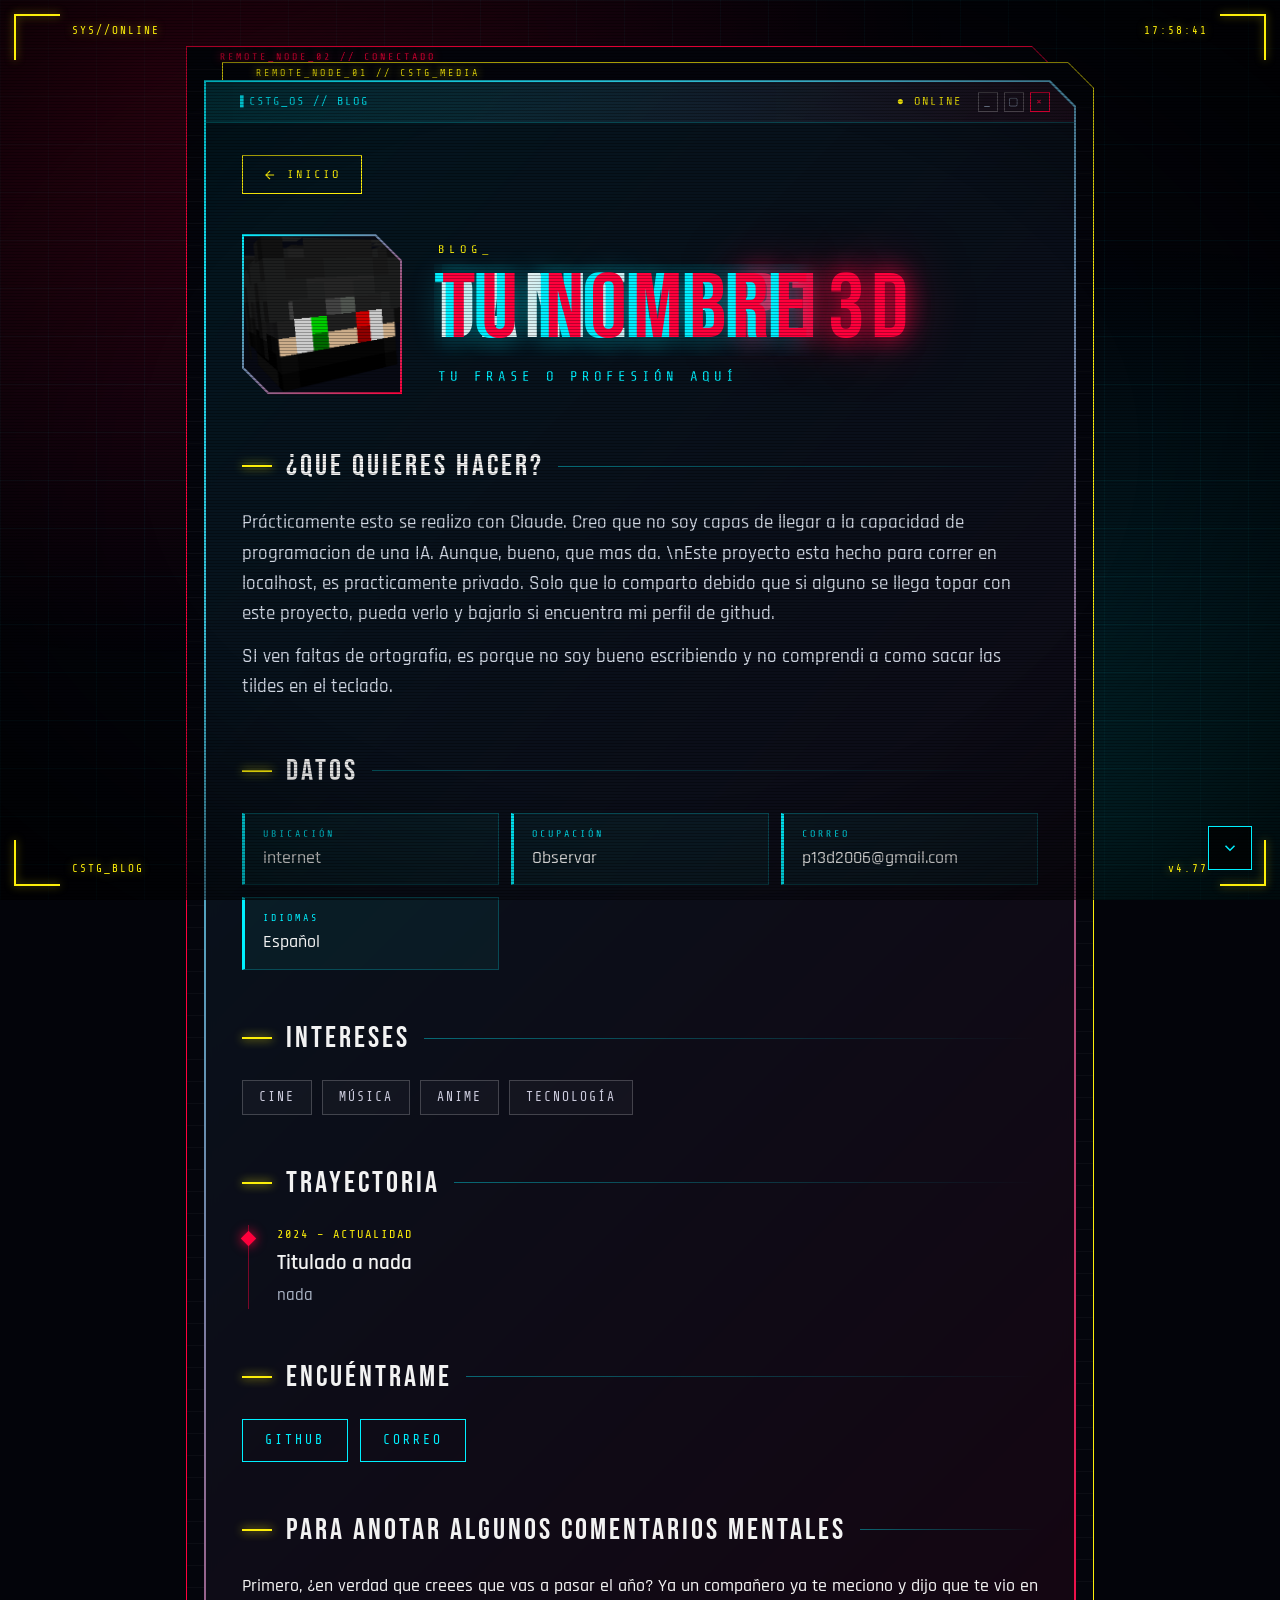
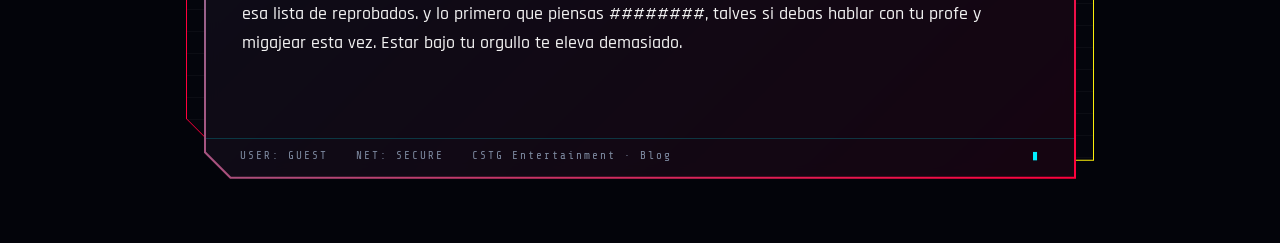
<file: Rutas/Blog/blog.html>
<!DOCTYPE html>
<html lang="es">
<head>
<meta charset="UTF-8">
<meta name="viewport" content="width=device-width, initial-scale=1.0">
<meta name="description" content="Blog · CSTG Entertainment">
<meta name="theme-color" content="#03040a">
<title>Blog de p13d</title>
<link rel="icon" type="image/png" href="../../icono.png">
<link rel="preconnect" href="https://fonts.googleapis.com">
<link rel="preconnect" href="https://fonts.gstatic.com" crossorigin>
<link href="https://fonts.googleapis.com/css2?family=Bebas+Neue&family=Rajdhani:wght@500;600;700&family=Share+Tech+Mono&display=swap" rel="stylesheet">
<style>
/* ═══════════════ CSTG · Blog · Estilo Cyberpunk ═══════════════ */
:root {
  --red: #ff003c;
  --cyan: #00f0ff;
  --yellow: #fcee0a;
  --bg: #03040a;
  --text: #f2f2f2;
  --muted: #7d8aa0;
  --font-display: 'Bebas Neue', sans-serif;
  --font-mono: 'Share Tech Mono', monospace;
  --font-body: 'Rajdhani', sans-serif;
  --g1x: 18px; --g1y: -18px;
  --g2x: -18px; --g2y: -34px;
}
*, *::before, *::after { box-sizing: border-box; margin: 0; padding: 0; }
html { scroll-behavior: smooth; }

body {
  font-family: var(--font-body);
  font-size: 18px; font-weight: 500; line-height: 1.6;
  background: var(--bg); color: var(--text);
  min-height: 100vh;
  overflow-x: hidden;
  position: relative;
  -webkit-font-smoothing: antialiased;
}
body::before {
  content: ''; position: fixed; inset: 0; z-index: 0; pointer-events: none;
  background:
    radial-gradient(ellipse at 12% 8%, rgba(255,0,60,.20), transparent 50%),
    radial-gradient(ellipse at 88% 92%, rgba(0,240,255,.15), transparent 50%),
    linear-gradient(rgba(0,240,255,.045) 1px, transparent 1px) 0 0 / 48px 48px,
    linear-gradient(90deg, rgba(0,240,255,.045) 1px, transparent 1px) 0 0 / 48px 48px;
}

/* Esquinas cortadas */
.terminal, .terminal-inner, .ghost, .ghost::after, .avatar, .avatar-inner {
  clip-path: polygon(0 0, calc(100% - var(--cut)) 0, 100% var(--cut), 100% 100%, var(--cut) 100%, 0 calc(100% - var(--cut)));
}

/* Capas de fondo */
#rain { position: fixed; inset: 0; z-index: 0; width: 100%; height: 100%; opacity: .45; pointer-events: none; }
.scanlines {
  position: fixed; inset: 0; z-index: 5; pointer-events: none; overflow: hidden;
  background: repeating-linear-gradient(0deg, rgba(0,0,0,.28) 0 1px, transparent 1px 3px);
}
.scanlines::after {
  content: ''; position: absolute; left: 0; right: 0; top: -140px; height: 140px;
  background: linear-gradient(transparent, rgba(0,240,255,.07), transparent);
  animation: roll 7s linear infinite;
}
@keyframes roll { to { transform: translateY(calc(100vh + 280px)); } }
.vignette {
  position: fixed; inset: 0; z-index: 4; pointer-events: none;
  background: radial-gradient(ellipse at center, transparent 55%, rgba(0,0,0,.65) 100%);
}

/* Marco HUD */
.hud-frame {
  position: fixed; inset: 14px; z-index: 6; pointer-events: none;
  background:
    linear-gradient(var(--yellow), var(--yellow)) top left / 46px 2px no-repeat,
    linear-gradient(var(--yellow), var(--yellow)) top left / 2px 46px no-repeat,
    linear-gradient(var(--yellow), var(--yellow)) top right / 46px 2px no-repeat,
    linear-gradient(var(--yellow), var(--yellow)) top right / 2px 46px no-repeat,
    linear-gradient(var(--yellow), var(--yellow)) bottom left / 46px 2px no-repeat,
    linear-gradient(var(--yellow), var(--yellow)) bottom left / 2px 46px no-repeat,
    linear-gradient(var(--yellow), var(--yellow)) bottom right / 46px 2px no-repeat,
    linear-gradient(var(--yellow), var(--yellow)) bottom right / 2px 46px no-repeat;
  filter: drop-shadow(0 0 4px rgba(252,238,10,.5));
}
.hud-label { position: absolute; font-family: var(--font-mono); font-size: 11px; letter-spacing: 2px; color: var(--yellow); }
.hud-tl { top: 8px; left: 58px; } .hud-tr { top: 8px; right: 58px; }
.hud-bl { bottom: 8px; left: 58px; } .hud-br { bottom: 8px; right: 58px; }

/* Contenedor y ventanas apiladas */
.wrapper { position: relative; z-index: 2; max-width: 920px; margin: 0 auto; padding: 36px 24px 64px; }
.stack { position: relative; margin-top: 44px; }

.ghost {
  --cut: 26px;
  position: absolute; inset: 0; padding: 1px;
  background: var(--g); pointer-events: none;
  transition: transform .25s ease-out;
}
.ghost::after {
  --cut: 25px; content: ''; position: absolute; inset: 1px;
  background: linear-gradient(rgba(255,255,255,.03) 1px, transparent 1px) 0 0 / 22px 22px, #04050c;
}
.ghost span {
  position: absolute; top: 3px; left: 34px; z-index: 1;
  font-family: var(--font-mono); font-size: 10px; letter-spacing: 3px;
  color: var(--g); text-shadow: 0 0 8px var(--g);
}
.ghost-1 { --g: var(--yellow); filter: drop-shadow(0 0 10px rgba(252,238,10,.35));
  transform: translate(calc(var(--g1x) + var(--mx, 0) * 10px), calc(var(--g1y) + var(--my, 0) * 6px)); }
.ghost-2 { --g: var(--red); filter: drop-shadow(0 0 10px rgba(255,0,60,.4));
  transform: translate(calc(var(--g2x) + var(--mx, 0) * 18px), calc(var(--g2y) + var(--my, 0) * 10px)); }

.terminal {
  --cut: 26px;
  position: relative; z-index: 1; padding: 2px;
  background: linear-gradient(135deg, var(--cyan), var(--red));
  filter: drop-shadow(0 0 18px rgba(0,240,255,.25));
  animation: power-on .7s cubic-bezier(.22,1,.36,1) backwards;
}
@keyframes power-on {
  0% { opacity: 0; transform: scaleY(.02) scaleX(.6); }
  35% { opacity: 1; transform: scaleY(.02) scaleX(1); }
  100% { transform: none; }
}
.terminal-inner { --cut: 25px; background: rgba(4,6,14,.93); backdrop-filter: blur(6px); }

.titlebar {
  display: flex; align-items: center; gap: 16px;
  padding: 10px 24px 10px 34px;
  background: linear-gradient(90deg, rgba(0,240,255,.14), rgba(255,0,60,.08));
  border-bottom: 1px solid rgba(0,240,255,.3);
  font-family: var(--font-mono); font-size: 12px; letter-spacing: 2px;
}
.tb-title { color: var(--cyan); flex: 1; }
.tb-status { color: var(--yellow); }
.tb-btns { display: flex; gap: 6px; }
.tb-btns i {
  font-style: normal; width: 20px; height: 20px;
  display: flex; align-items: center; justify-content: center;
  border: 1px solid rgba(255,255,255,.25); color: var(--muted); font-size: 11px;
}
.tb-btns i:last-child { border-color: var(--red); color: var(--red); }

.terminal-body { padding: 32px 36px 36px; }

.statusbar {
  display: flex; gap: 28px; flex-wrap: wrap;
  padding: 8px 34px 12px;
  border-top: 1px solid rgba(0,240,255,.2);
  font-family: var(--font-mono); font-size: 11px; letter-spacing: 2px; color: var(--muted);
}
.statusbar .blink { margin-left: auto; color: var(--cyan); }
.blink { animation: blink 1.1s steps(1) infinite; }
@keyframes blink { 50% { opacity: 0; } }

/* Botón volver */
.back {
  display: inline-flex; align-items: center; gap: 10px;
  font-family: var(--font-mono); font-size: 12px; letter-spacing: 3px; text-transform: uppercase;
  color: var(--yellow); text-decoration: none;
  border: 1px solid var(--yellow); padding: 9px 20px;
  transition: color .25s, background .25s, box-shadow .25s;
}
.back:hover, .back:focus-visible { color: #000; background: var(--yellow); box-shadow: 0 0 22px rgba(252,238,10,.55); outline: none; }
.back svg { width: 14px; height: 14px; transition: transform .3s; }
.back:hover svg { transform: translateX(-3px); }

/* Perfil */
.profile { display: flex; align-items: center; gap: 36px; flex-wrap: wrap; margin: 40px 0 48px; }
.avatar {
  --cut: 26px;
  width: 160px; height: 160px; flex-shrink: 0; padding: 2px;
  background: linear-gradient(135deg, var(--cyan), var(--red));
  filter: drop-shadow(0 0 14px rgba(255,0,60,.5));
}
.avatar-inner {
  --cut: 25px; width: 100%; height: 100%; background: #080a14;
  display: flex; align-items: center; justify-content: center;
  font-family: var(--font-display); font-size: 64px; letter-spacing: 4px; color: var(--cyan);
  text-shadow: 0 0 20px var(--cyan);
}
.avatar-inner img { width: 100%; height: 100%; object-fit: cover; display: block; }

.eyebrow { font-family: var(--font-mono); font-size: 12px; letter-spacing: 5px; text-transform: uppercase; color: var(--yellow); margin-bottom: 4px; }
.name {
  font-family: var(--font-display); font-weight: 400;
  font-size: clamp(48px, 9vw, 92px); letter-spacing: 6px; line-height: 1;
  text-shadow: 0 0 30px rgba(0,240,255,.3);
}
.name em { font-style: normal; color: var(--red); text-shadow: 0 0 24px var(--red), 0 0 60px rgba(255,0,60,.6); }
.tagline { font-family: var(--font-mono); font-size: clamp(11px, 1.5vw, 14px); letter-spacing: 4px; text-transform: uppercase; color: var(--cyan); margin-top: 10px; }

/* Glitch */
.glitch { position: relative; display: inline-block; }
.glitch::before, .glitch::after { content: attr(data-text); position: absolute; inset: 0; overflow: hidden; pointer-events: none; }
.glitch::before { color: var(--cyan); transform: translateX(-4px); animation: glitch-a 3.4s infinite steps(1); }
.glitch::after  { color: var(--red);  transform: translateX(4px);  animation: glitch-b 2.8s infinite steps(1); }
@keyframes glitch-a { 0%, 86%, 100% { clip-path: inset(0 0 100% 0); } 88% { clip-path: inset(8% 0 62% 0); } 91% { clip-path: inset(56% 0 18% 0); } 95% { clip-path: inset(30% 0 44% 0); } }
@keyframes glitch-b { 0%, 82%, 100% { clip-path: inset(0 0 100% 0); } 84% { clip-path: inset(62% 0 10% 0); } 89% { clip-path: inset(12% 0 70% 0); } 93% { clip-path: inset(40% 0 38% 0); } }

/* Secciones */
section { margin-bottom: 44px; }
h2 {
  font-family: var(--font-display); font-weight: 400;
  font-size: 30px; letter-spacing: 3px;
  display: flex; align-items: center; gap: 14px; margin-bottom: 18px;
}
h2::before { content: ''; width: 30px; height: 2px; background: var(--yellow); box-shadow: 0 0 10px var(--yellow); }
h2::after { content: ''; flex: 1; height: 1px; background: linear-gradient(90deg, rgba(0,240,255,.4), transparent); }

.about p { color: #cfd6e2; font-size: 19px; margin-bottom: 12px; }

/* Datos */
.facts { display: grid; grid-template-columns: repeat(auto-fit, minmax(200px, 1fr)); gap: 12px; }
.fact {
  background: rgba(0,240,255,.05);
  border: 1px solid rgba(0,240,255,.22); border-left: 3px solid var(--cyan);
  padding: 12px 18px;
}
.fact-label { font-family: var(--font-mono); font-size: 10px; letter-spacing: 3px; text-transform: uppercase; color: var(--cyan); }
.fact-value { font-size: 18px; margin-top: 2px; word-break: break-word; }

/* Chips */
.chips { display: flex; flex-wrap: wrap; gap: 10px; }
.chip {
  font-family: var(--font-mono); font-size: 13px; letter-spacing: 2px; text-transform: uppercase;
  padding: 6px 16px; color: #ccd; border: 1px solid rgba(255,255,255,.2); background: rgba(255,255,255,.03);
  transition: color .25s, border-color .25s, box-shadow .25s, background .25s;
}
.chip:hover { color: #fff; border-color: var(--red); background: rgba(255,0,60,.12); box-shadow: 0 0 16px rgba(255,0,60,.5); }

/* Línea de tiempo */
.timeline { border-left: 1px solid rgba(255,0,60,.45); margin-left: 6px; }
.t-item { position: relative; padding: 0 0 24px 28px; }
.t-item:last-child { padding-bottom: 0; }
.t-item::before {
  content: ''; position: absolute; left: -6px; top: 8px; width: 11px; height: 11px;
  background: var(--red); transform: rotate(45deg); box-shadow: 0 0 12px var(--red);
}
.t-date { font-family: var(--font-mono); font-size: 12px; letter-spacing: 2px; text-transform: uppercase; color: var(--yellow); }
.t-title { font-size: 21px; font-weight: 600; margin-top: 2px; }
.t-desc { font-size: 17px; color: #a9b3c4; margin-top: 2px; }

/* Enlaces */
.links { display: flex; flex-wrap: wrap; gap: 12px; }
.link {
  font-family: var(--font-mono); font-size: 13px; letter-spacing: 3px; text-transform: uppercase;
  color: var(--cyan); text-decoration: none;
  border: 1px solid var(--cyan); padding: 10px 22px;
  transition: color .25s, background .25s, box-shadow .25s;
}
.link:hover, .link:focus-visible { color: #000; background: var(--cyan); box-shadow: 0 0 22px rgba(0,240,255,.6); outline: none; }

/* Botones subir / bajar */
.scroll-nav { position: fixed; right: 28px; bottom: 30px; z-index: 20; display: flex; flex-direction: column; gap: 10px; }
.scroll-btn {
  width: 44px; height: 44px; display: flex; align-items: center; justify-content: center;
  color: var(--cyan); background: rgba(0,0,0,.7); border: 1px solid var(--cyan); cursor: pointer;
  transition: opacity .3s, transform .3s, background .25s, color .25s, box-shadow .25s;
}
.scroll-btn:hover, .scroll-btn:focus-visible { background: var(--cyan); color: #000; box-shadow: 0 0 22px rgba(0,240,255,.6); outline: none; }
.scroll-btn svg { width: 18px; height: 18px; }
.scroll-btn.hidden { opacity: 0; pointer-events: none; transform: scale(.8); }

/* Responsive */
@media (max-width: 680px) {
  :root { --g1x: 8px; --g1y: -10px; --g2x: -8px; --g2y: -20px; }
  .wrapper { padding: 28px 14px 48px; }
  .stack { margin-top: 28px; }
  .terminal-body { padding: 24px 16px 26px; }
  .titlebar { padding: 8px 14px 8px 22px; gap: 10px; font-size: 10px; }
  .tb-btns { display: none; }
  .statusbar { padding: 8px 22px 12px; gap: 14px; font-size: 10px; }
  .profile { gap: 22px; margin: 32px 0 36px; }
  .avatar { width: 120px; height: 120px; }
  .avatar-inner { font-size: 48px; }
  .hud-frame { inset: 8px; }
  .hud-label { display: none; }
  .ghost span { font-size: 8px; left: 22px; }
  .scroll-nav { right: 16px; bottom: 18px; }
}
@media (prefers-reduced-motion: reduce) {
  *, *::before, *::after { animation: none !important; transition-duration: .01s !important; }
}
</style>
</head>
<body>

<!-- Capas de fondo -->
<canvas id="rain" aria-hidden="true"></canvas>
<div class="scanlines" aria-hidden="true"></div>
<div class="vignette" aria-hidden="true"></div>
<div class="hud-frame" aria-hidden="true">
  <span class="hud-label hud-tl">SYS//ONLINE</span>
  <span class="hud-label hud-tr" id="clock">--:--:--</span>
  <span class="hud-label hud-bl">CSTG_BLOG</span>
  <span class="hud-label hud-br">v4.77</span>
</div>

<div class="wrapper">
  <div class="stack">
    <div class="ghost ghost-2" aria-hidden="true"><span>REMOTE_NODE_02 // CONECTADO</span></div>
    <div class="ghost ghost-1" aria-hidden="true"><span>REMOTE_NODE_01 // CSTG_MEDIA</span></div>

    <main class="terminal">
      <div class="terminal-inner">

        <div class="titlebar">
          <span class="tb-title">▌CSTG_OS // BLOG</span>
          <span class="tb-status"><span class="blink">●</span> ONLINE</span>
          <span class="tb-btns" aria-hidden="true"><i>_</i><i>▢</i><i>×</i></span>
        </div>

        <div class="terminal-body">

          <a href="../../index.html" class="back">
            <svg viewBox="0 0 24 24" fill="none" stroke="currentColor" stroke-width="2"><path d="M19 12H5M12 5l-7 7 7 7"/></svg>
            Inicio
          </a>

          <!-- ═════════ PERFIL ═════════ -->
          <header class="profile">
            <!-- Para usar foto: <div class="avatar"><div class="avatar-inner"><img src="portadas/yo.jpg" alt="Mi foto"></div></div> , anterior: <div class="avatar"><div class="avatar-inner">TU</div></div> -->
            <div class="avatar"><div class="avatar-inner"><img src="../../icono.png" alt="Mi foto"></div></div>
            <div>
              <div class="eyebrow">Blog_</div>
              <h1 class="name glitch" data-text="TU NOMBRE">Daniel - <em>P13D</em></h1>
              <p class="tagline">Tu frase o profesión aquí</p>
            </div>
          </header>

          <!-- ═════════ HISTORIA ═════════ -->
          <section class="about">
            <h2>¿Que quieres hacer?</h2>
            <p>Prácticamente esto se realizo con Claude. Creo que no soy capas de llegar a la capacidad de programacion de una IA. Aunque, bueno, que mas da. \nEste proyecto esta hecho para correr en localhost, es practicamente privado. Solo que lo comparto debido que si alguno se llega topar con este proyecto, pueda verlo y bajarlo si encuentra mi perfil de githud.</p>
            <p>SI ven faltas de ortografia, es porque no soy bueno escribiendo y no comprendi a como sacar las tildes en el teclado.</p>
          </section>

          <!-- ═════════ DATOS ═════════ -->
          <section>
            <h2>Datos</h2>
            <div class="facts">
              <div class="fact"><div class="fact-label">Ubicación</div><div class="fact-value">internet</div></div>
              <div class="fact"><div class="fact-label">Ocupación</div><div class="fact-value">Observar</div></div>
              <div class="fact"><div class="fact-label">Correo</div><div class="fact-value">p13d2006@gmail.com</div></div>
              <div class="fact"><div class="fact-label">Idiomas</div><div class="fact-value">Español</div></div>
            </div>
          </section>

          <!-- ═════════ INTERESES ═════════ -->
          <section>
            <h2>Intereses</h2>
            <div class="chips">
              <span class="chip">Cine</span>
              <span class="chip">Música</span>
              <span class="chip">Anime</span>
              <span class="chip">Tecnología</span>
            </div>
          </section>

          <!-- ═════════ TRAYECTORIA ═════════ -->
          <section>
            <h2>Trayectoria</h2>
            <div class="timeline">
              <div class="t-item">
                <div class="t-date">2024 – Actualidad</div>
                <div class="t-title">Titulado a nada</div>
                <div class="t-desc">nada</div>
              </div>
            </div>
          </section>

          <!-- ═════════ ENLACES ═════════ -->
          <section>
            <h2>Encuéntrame</h2>
            <div class="links">
              <a class="link" href="https://github.com/p13d-original-yt" target="_blank" rel="noopener">GitHub</a>
              <a class="link" href="mailto:p13d2006@gmail.com">Correo</a>
            </div>
          </section>

          <!-- ═════════ Más adelante: nuevas secciones o entradas ═════════ -->
          <section>
            <H2>Para anotar algunos comentarios mentales</H2>
            <p>Primero, ¿en verdad que creees que vas a pasar el año? Ya un compañero ya te meciono y dijo que te vio en esa lista de reprobados. y lo primero que piensas ########, talves si debas hablar con tu profe y migajear esta vez. Estar bajo tu orgullo te eleva demasiado.</p>
          </section>

        </div>

        <div class="statusbar" aria-hidden="true">
          <span>USER: GUEST</span><span>NET: SECURE</span><span>CSTG Entertainment · Blog</span><span class="blink">▮</span>
        </div>

      </div>
    </main>
  </div>
</div>

<div class="scroll-nav">
  <button class="scroll-btn hidden" id="btn-up" type="button" aria-label="Subir">
    <svg viewBox="0 0 24 24" fill="none" stroke="currentColor" stroke-width="2"><path d="M18 15l-6-6-6 6"/></svg>
  </button>
  <button class="scroll-btn hidden" id="btn-down" type="button" aria-label="Bajar">
    <svg viewBox="0 0 24 24" fill="none" stroke="currentColor" stroke-width="2"><path d="M6 9l6 6 6-6"/></svg>
  </button>
</div>

<script>
const reducir = matchMedia('(prefers-reduced-motion: reduce)').matches;

/* Lluvia digital */
(function () {
  const cv = document.getElementById('rain'), ctx = cv.getContext('2d');
  const chars = '01ABCDEF<>/|#$%&アイウエオカキクケコサシスセソ'.split('');
  const size = 16; let w, h, drops = [], last = 0;
  function resize() {
    w = cv.width = innerWidth; h = cv.height = innerHeight;
    drops = Array.from({ length: Math.ceil(w / size) }, () => Math.floor(Math.random() * -40));
  }
  function draw(t) {
    requestAnimationFrame(draw);
    if (t - last < 45) return; last = t;
    ctx.globalCompositeOperation = 'destination-out';
    ctx.fillStyle = 'rgba(0,0,0,0.12)'; ctx.fillRect(0, 0, w, h);
    ctx.globalCompositeOperation = 'source-over';
    ctx.font = size + 'px "Share Tech Mono", monospace';
    for (let i = 0; i < drops.length; i++) {
      const y = drops[i] * size;
      if (y > 0) {
        const r = Math.random();
        ctx.fillStyle = r < 0.04 ? '#ff003c' : r < 0.07 ? '#fcee0a' : '#00f0ff';
        ctx.fillText(chars[Math.floor(Math.random() * chars.length)], i * size, y);
      }
      if (y > h && Math.random() > 0.975) drops[i] = 0;
      drops[i]++;
    }
  }
  resize(); addEventListener('resize', resize);
  if (!reducir) requestAnimationFrame(draw);
})();

/* Reloj */
(function () {
  const c = document.getElementById('clock');
  const tick = () => { c.textContent = new Date().toLocaleTimeString('es-CO', { hour12: false }); };
  tick(); setInterval(tick, 1000);
})();

/* Paralaje de las ventanas apiladas */
addEventListener('mousemove', (e) => {
  const s = document.documentElement.style;
  s.setProperty('--mx', ((e.clientX / innerWidth) * 2 - 1).toFixed(3));
  s.setProperty('--my', ((e.clientY / innerHeight) * 2 - 1).toFixed(3));
});

/* Botones subir / bajar */
const up = document.getElementById('btn-up'), down = document.getElementById('btn-down');
function botones() {
  const y = scrollY, max = document.documentElement.scrollHeight - innerHeight;
  up.classList.toggle('hidden', y < 80);
  down.classList.toggle('hidden', max <= 80 || y >= max - 80);
}
up.addEventListener('click', () => scrollTo({ top: 0, behavior: 'smooth' }));
down.addEventListener('click', () => scrollTo({ top: document.documentElement.scrollHeight, behavior: 'smooth' }));
addEventListener('scroll', botones, { passive: true });
addEventListener('resize', botones);
addEventListener('load', botones);
</script>
</body>
</html>
</file>
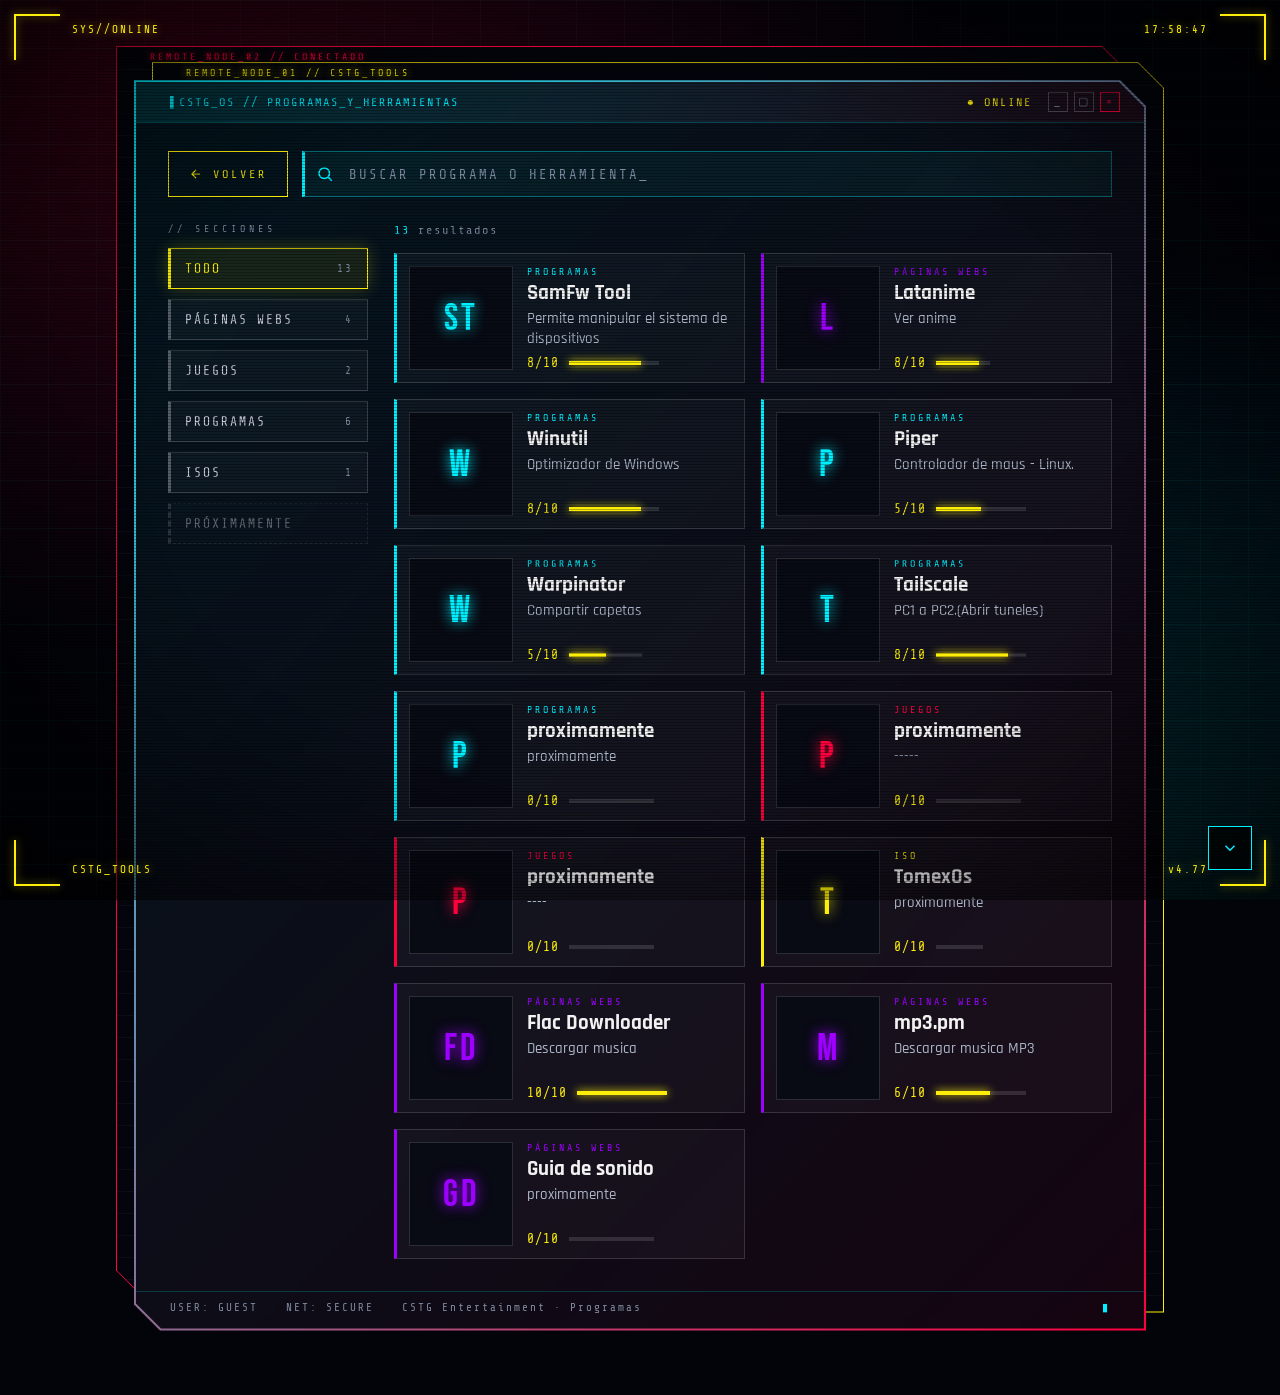
<file: Rutas/Programas/programas.html>
<!DOCTYPE html>
<html lang="es">
<head>
<meta charset="UTF-8">
<meta name="viewport" content="width=device-width, initial-scale=1.0">
<meta name="description" content="Programas y herramientas favoritas · CSTG Entertainment">
<meta name="theme-color" content="#03040a">
<title>Programas · CSTG</title>
<link rel="preconnect" href="https://fonts.googleapis.com">
<link rel="preconnect" href="https://fonts.gstatic.com" crossorigin>
<link href="https://fonts.googleapis.com/css2?family=Bebas+Neue&family=Rajdhani:wght@500;600;700&family=Share+Tech+Mono&display=swap" rel="stylesheet">
<style>
/* ═══════════════ CSTG · Programas · Estilo Cyberpunk ═══════════════ */
:root {
  --red: #ff003c;
  --cyan: #00f0ff;
  --yellow: #fcee0a;
  --bg: #03040a;
  --text: #f2f2f2;
  --muted: #7d8aa0;
  --font-display: 'Bebas Neue', sans-serif;
  --font-mono: 'Share Tech Mono', monospace;
  --font-body: 'Rajdhani', sans-serif;
  --g1x: 18px; --g1y: -18px;
  --g2x: -18px; --g2y: -34px;
}
*, *::before, *::after { box-sizing: border-box; margin: 0; padding: 0; }
html { scroll-behavior: smooth; }

body {
  font-family: var(--font-body);
  font-size: 18px; font-weight: 500; line-height: 1.5;
  background: var(--bg); color: var(--text);
  min-height: 100vh; overflow-x: hidden; position: relative;
  -webkit-font-smoothing: antialiased;
}
body.lock { overflow: hidden; }
body::before {
  content: ''; position: fixed; inset: 0; z-index: 0; pointer-events: none;
  background:
    radial-gradient(ellipse at 12% 8%, rgba(255,0,60,.20), transparent 50%),
    radial-gradient(ellipse at 88% 92%, rgba(0,240,255,.15), transparent 50%),
    linear-gradient(rgba(0,240,255,.045) 1px, transparent 1px) 0 0 / 48px 48px,
    linear-gradient(90deg, rgba(0,240,255,.045) 1px, transparent 1px) 0 0 / 48px 48px;
}
button { font-family: inherit; color: inherit; }
:focus-visible { outline: 2px solid var(--cyan); outline-offset: 2px; }

/* Esquinas cortadas */
.terminal, .terminal-inner, .ghost, .ghost::after, .modal-win, .modal-inner {
  clip-path: polygon(0 0, calc(100% - var(--cut)) 0, 100% var(--cut), 100% 100%, var(--cut) 100%, 0 calc(100% - var(--cut)));
}

/* Capas de fondo */
#rain { position: fixed; inset: 0; z-index: 0; width: 100%; height: 100%; opacity: .4; pointer-events: none; }
.scanlines {
  position: fixed; inset: 0; z-index: 5; pointer-events: none; overflow: hidden;
  background: repeating-linear-gradient(0deg, rgba(0,0,0,.28) 0 1px, transparent 1px 3px);
}
.scanlines::after {
  content: ''; position: absolute; left: 0; right: 0; top: -140px; height: 140px;
  background: linear-gradient(transparent, rgba(0,240,255,.07), transparent);
  animation: roll 7s linear infinite;
}
@keyframes roll { to { transform: translateY(calc(100vh + 280px)); } }
.vignette {
  position: fixed; inset: 0; z-index: 4; pointer-events: none;
  background: radial-gradient(ellipse at center, transparent 55%, rgba(0,0,0,.65) 100%);
}
.hud-frame {
  position: fixed; inset: 14px; z-index: 6; pointer-events: none;
  background:
    linear-gradient(var(--yellow), var(--yellow)) top left / 46px 2px no-repeat,
    linear-gradient(var(--yellow), var(--yellow)) top left / 2px 46px no-repeat,
    linear-gradient(var(--yellow), var(--yellow)) top right / 46px 2px no-repeat,
    linear-gradient(var(--yellow), var(--yellow)) top right / 2px 46px no-repeat,
    linear-gradient(var(--yellow), var(--yellow)) bottom left / 46px 2px no-repeat,
    linear-gradient(var(--yellow), var(--yellow)) bottom left / 2px 46px no-repeat,
    linear-gradient(var(--yellow), var(--yellow)) bottom right / 46px 2px no-repeat,
    linear-gradient(var(--yellow), var(--yellow)) bottom right / 2px 46px no-repeat;
  filter: drop-shadow(0 0 4px rgba(252,238,10,.5));
}
.hud-label { position: absolute; font-family: var(--font-mono); font-size: 11px; letter-spacing: 2px; color: var(--yellow); }
.hud-tl { top: 8px; left: 58px; } .hud-tr { top: 8px; right: 58px; }
.hud-bl { bottom: 8px; left: 58px; } .hud-br { bottom: 8px; right: 58px; }

/* Contenedor y ventanas apiladas */
.wrapper { position: relative; z-index: 2; max-width: 1060px; margin: 0 auto; padding: 36px 24px 64px; }
.stack { position: relative; margin-top: 44px; }

.ghost {
  --cut: 26px; position: absolute; inset: 0; padding: 1px;
  background: var(--g); pointer-events: none; transition: transform .25s ease-out;
}
.ghost::after {
  --cut: 25px; content: ''; position: absolute; inset: 1px;
  background: linear-gradient(rgba(255,255,255,.03) 1px, transparent 1px) 0 0 / 22px 22px, #04050c;
}
.ghost span {
  position: absolute; top: 3px; left: 34px; z-index: 1;
  font-family: var(--font-mono); font-size: 10px; letter-spacing: 3px;
  color: var(--g); text-shadow: 0 0 8px var(--g);
}
.ghost-1 { --g: var(--yellow); filter: drop-shadow(0 0 10px rgba(252,238,10,.35));
  transform: translate(calc(var(--g1x) + var(--mx, 0) * 10px), calc(var(--g1y) + var(--my, 0) * 6px)); }
.ghost-2 { --g: var(--red); filter: drop-shadow(0 0 10px rgba(255,0,60,.4));
  transform: translate(calc(var(--g2x) + var(--mx, 0) * 18px), calc(var(--g2y) + var(--my, 0) * 10px)); }

.terminal {
  --cut: 26px; position: relative; z-index: 1; padding: 2px;
  background: linear-gradient(135deg, var(--cyan), var(--red));
  filter: drop-shadow(0 0 18px rgba(0,240,255,.25));
  animation: power-on .7s cubic-bezier(.22,1,.36,1) backwards;
}
@keyframes power-on {
  0% { opacity: 0; transform: scaleY(.02) scaleX(.6); }
  35% { opacity: 1; transform: scaleY(.02) scaleX(1); }
  100% { transform: none; }
}
.terminal-inner { --cut: 25px; background: rgba(4,6,14,.93); backdrop-filter: blur(6px); }

.titlebar {
  display: flex; align-items: center; gap: 16px;
  padding: 10px 24px 10px 34px;
  background: linear-gradient(90deg, rgba(0,240,255,.14), rgba(255,0,60,.08));
  border-bottom: 1px solid rgba(0,240,255,.3);
  font-family: var(--font-mono); font-size: 12px; letter-spacing: 2px;
}
.tb-title { color: var(--cyan); flex: 1; }
.tb-status { color: var(--yellow); }
.tb-btns { display: flex; gap: 6px; }
.tb-btns i {
  font-style: normal; width: 20px; height: 20px;
  display: flex; align-items: center; justify-content: center;
  border: 1px solid rgba(255,255,255,.25); color: var(--muted); font-size: 11px;
}
.tb-btns i:last-child { border-color: var(--red); color: var(--red); }
.terminal-body { padding: 28px 32px 32px; }
.statusbar {
  display: flex; gap: 28px; flex-wrap: wrap; padding: 8px 34px 12px;
  border-top: 1px solid rgba(0,240,255,.2);
  font-family: var(--font-mono); font-size: 11px; letter-spacing: 2px; color: var(--muted);
}
.statusbar .blink { margin-left: auto; color: var(--cyan); }
.blink { animation: blink 1.1s steps(1) infinite; }
@keyframes blink { 50% { opacity: 0; } }

/* ── Barra superior: Volver + Buscador ── */
.toolbar { display: flex; gap: 14px; margin-bottom: 24px; }
.back {
  display: inline-flex; align-items: center; gap: 10px; flex-shrink: 0;
  font-family: var(--font-mono); font-size: 12px; letter-spacing: 3px; text-transform: uppercase;
  color: var(--yellow); text-decoration: none;
  border: 1px solid var(--yellow); padding: 0 20px;
  transition: color .25s, background .25s, box-shadow .25s;
}
.back:hover, .back:focus-visible { color: #000; background: var(--yellow); box-shadow: 0 0 22px rgba(252,238,10,.55); outline: none; }
.back svg { width: 14px; height: 14px; transition: transform .3s; }
.back:hover svg { transform: translateX(-3px); }

.search { position: relative; flex: 1; }
.search input {
  width: 100%; height: 46px;
  font-family: var(--font-mono); font-size: 14px; letter-spacing: 2px; color: var(--text);
  background: rgba(0,240,255,.05);
  border: 1px solid rgba(0,240,255,.35); border-left: 3px solid var(--cyan);
  padding: 0 14px 0 44px; outline: none;
  transition: border-color .25s, box-shadow .25s, background .25s;
}
.search input::placeholder { color: var(--muted); }
.search input:focus { border-color: var(--cyan); background: rgba(0,240,255,.09); box-shadow: 0 0 20px rgba(0,240,255,.3); }
.search svg { position: absolute; left: 14px; top: 50%; transform: translateY(-50%); width: 18px; height: 18px; color: var(--cyan); pointer-events: none; }

/* ── Diseño: menú lateral + contenido ── */
.layout { display: grid; grid-template-columns: 200px 1fr; gap: 26px; align-items: start; }

.side { display: flex; flex-direction: column; gap: 10px; position: sticky; top: 24px; }
.side-label { font-family: var(--font-mono); font-size: 10px; letter-spacing: 4px; color: var(--muted); margin-bottom: 2px; }
.side button {
  display: flex; justify-content: space-between; align-items: center; gap: 8px;
  text-align: left; cursor: pointer;
  font-family: var(--font-mono); font-size: 13px; letter-spacing: 2px; text-transform: uppercase;
  color: #ccd; background: rgba(255,255,255,.03);
  border: 1px solid rgba(255,255,255,.18); border-left: 3px solid rgba(255,255,255,.3);
  padding: 12px 14px;
  transition: color .25s, border-color .25s, background .25s, box-shadow .25s;
}
.side button:hover:not(:disabled) { color: #fff; border-color: var(--cyan); background: rgba(0,240,255,.08); }
.side button.active { color: var(--yellow); border-color: var(--yellow); background: rgba(252,238,10,.08); box-shadow: 0 0 16px rgba(252,238,10,.25); }
.side button:disabled { opacity: .45; cursor: not-allowed; border-style: dashed; }
.side .n { font-size: 11px; color: var(--muted); }

.count { font-family: var(--font-mono); font-size: 12px; letter-spacing: 2px; color: var(--muted); margin-bottom: 14px; }
.count b { color: var(--cyan); font-weight: 400; }

/* ── Tarjetas de programas ── */
.grid { display: grid; grid-template-columns: repeat(2, 1fr); gap: 16px; }
.prog {
  --c: var(--cyan);
  display: flex; gap: 14px; align-items: stretch; text-align: left; cursor: pointer;
  padding: 12px;
  background: rgba(255,255,255,.03);
  border: 1px solid rgba(255,255,255,.14); border-left: 3px solid var(--c);
  transition: transform .25s cubic-bezier(.34,1.56,.64,1), box-shadow .25s, border-color .25s, background .25s;
  animation: rise .5s both;
}
@keyframes rise { from { opacity: 0; transform: translateY(14px); } }
.prog:hover, .prog:focus-visible {
  transform: translateY(-4px);
  border-color: var(--c); background: rgba(255,255,255,.06);
  box-shadow: 0 0 22px color-mix(in srgb, var(--c) 45%, transparent);
  outline: none;
}
.thumb {
  width: 104px; height: 104px; flex-shrink: 0;
  background: #080a14; border: 1px solid rgba(255,255,255,.14);
  display: flex; align-items: center; justify-content: center; overflow: hidden;
  font-family: var(--font-display); font-size: 38px; letter-spacing: 3px; color: var(--c);
  text-shadow: 0 0 14px var(--c);
}
.thumb img { width: 100%; height: 100%; object-fit: cover; display: block; }
.prog-info { min-width: 0; display: flex; flex-direction: column; gap: 4px; }
.prog-tag { font-family: var(--font-mono); font-size: 10px; letter-spacing: 3px; text-transform: uppercase; color: var(--c); }
.prog-name { font-size: 21px; font-weight: 700; line-height: 1.15; }
.prog-desc {
  font-size: 15px; font-weight: 500; color: #aab4c6; line-height: 1.35;
  display: -webkit-box; -webkit-line-clamp: 2; -webkit-box-orient: vertical; overflow: hidden;
}
.rating { margin-top: auto; display: flex; align-items: center; gap: 10px; font-family: var(--font-mono); font-size: 13px; letter-spacing: 1px; color: var(--yellow); }
.rating .bar { flex: 1; max-width: 90px; height: 4px; background: rgba(255,255,255,.12); }
.rating .bar i { display: block; height: 100%; background: var(--yellow); box-shadow: 0 0 8px var(--yellow); }

.empty { display: none; text-align: center; padding: 60px 20px; color: var(--muted); font-family: var(--font-mono); letter-spacing: 2px; }
.empty.show { display: block; }
.empty b { display: block; font-family: var(--font-display); font-weight: 400; font-size: 32px; color: var(--red); letter-spacing: 4px; margin-bottom: 6px; }

/* ═══════════════ VENTANA DE DETALLE (modal) ═══════════════ */
.modal {
  position: fixed; inset: 0; z-index: 100;
  display: flex; align-items: center; justify-content: center; padding: 24px;
  background: rgba(2,3,8,.78); backdrop-filter: blur(4px);
  animation: fade .25s ease;
}
.modal[hidden] { display: none; }
@keyframes fade { from { opacity: 0; } }
.modal-win {
  --cut: 24px; width: 100%; max-width: 720px; max-height: calc(100vh - 48px);
  display: flex; padding: 2px;
  background: linear-gradient(135deg, var(--yellow), var(--red));
  filter: drop-shadow(0 0 26px rgba(252,238,10,.3));
  animation: pop .35s cubic-bezier(.22,1,.36,1);
}
@keyframes pop { from { opacity: 0; transform: scale(.92) translateY(14px); } }
.modal-inner {
  --cut: 23px; width: 100%; display: flex; flex-direction: column; overflow: hidden;
  background: #05070f;
}
.m-bar {
  display: flex; align-items: center; gap: 14px; padding: 8px 20px 8px 8px;
  background: linear-gradient(90deg, rgba(252,238,10,.16), rgba(255,0,60,.1));
  border-bottom: 1px solid rgba(252,238,10,.35);
  font-family: var(--font-mono); font-size: 12px; letter-spacing: 2px; color: var(--yellow);
}
.m-close {
  width: 44px; height: 34px; cursor: pointer; flex-shrink: 0;
  font-family: var(--font-mono); font-size: 14px; letter-spacing: 0;
  color: var(--red); background: rgba(255,0,60,.08); border: 1px solid var(--red);
  transition: background .25s, color .25s, box-shadow .25s;
}
.m-close:hover, .m-close:focus-visible { background: var(--red); color: #fff; box-shadow: 0 0 18px rgba(255,0,60,.6); outline: none; }
.m-body { padding: 22px 28px 28px; overflow-y: auto; }
.m-name {
  font-family: var(--font-display); font-weight: 400;
  font-size: clamp(34px, 6vw, 54px); letter-spacing: 4px; line-height: 1;
  text-shadow: 0 0 22px rgba(0,240,255,.35); margin-bottom: 18px;
}
.m-top { display: flex; gap: 24px; align-items: flex-start; }
.m-left { display: flex; flex-direction: column; gap: 12px; flex-shrink: 0; width: 150px; }
.m-icon {
  width: 150px; height: 150px; background: #080a14; border: 1px solid rgba(255,255,255,.2);
  display: flex; align-items: center; justify-content: center; overflow: hidden;
  font-family: var(--font-display); font-size: 56px; letter-spacing: 3px; color: var(--c, var(--cyan));
  text-shadow: 0 0 18px var(--c, var(--cyan));
}
.m-icon img { width: 100%; height: 100%; object-fit: cover; }
.m-dl {
  display: block; text-align: center; text-decoration: none;
  font-family: var(--font-mono); font-size: 12px; letter-spacing: 3px; text-transform: uppercase;
  color: #000; background: var(--yellow); padding: 10px 8px;
  box-shadow: 0 0 16px rgba(252,238,10,.35);
  transition: box-shadow .25s, transform .25s;
}
.m-dl:hover, .m-dl:focus-visible { box-shadow: 0 0 30px rgba(252,238,10,.8); transform: translateY(-2px); outline: none; }
.m-dl.off { background: transparent; color: var(--muted); border: 1px dashed rgba(255,255,255,.25); box-shadow: none; pointer-events: none; }
.m-right { min-width: 0; flex: 1; }
.m-meta { display: flex; flex-wrap: wrap; gap: 10px 18px; align-items: center; margin-bottom: 10px; font-family: var(--font-mono); font-size: 12px; letter-spacing: 2px; }
.m-meta .tag { color: var(--c, var(--cyan)); text-transform: uppercase; }
.m-meta .rate { color: var(--yellow); }
.m-desc { font-size: 19px; color: #cfd6e2; line-height: 1.5; white-space: pre-line; }

/* Carrusel */
.car { display: flex; gap: 12px; margin-top: 26px; height: 230px; }
.car-side {
  width: 64px; flex-shrink: 0; cursor: pointer; overflow: hidden; padding: 0;
  background: #080a14; border: 1px solid rgba(255,255,255,.15);
  opacity: .55; transition: opacity .25s, border-color .25s;
}
.car-side:hover, .car-side:focus-visible { opacity: 1; border-color: var(--cyan); outline: none; }
.car-side img { width: 100%; height: 100%; object-fit: cover; display: block; }
.car-side[hidden] { display: block; visibility: hidden; }
.car-main {
  position: relative; flex: 1; min-width: 0;
  background: #080a14; border: 1px solid rgba(0,240,255,.35);
  display: flex; align-items: center; justify-content: center; overflow: hidden;
}
.car-main img { width: 100%; height: 100%; object-fit: contain; display: block; }
.car-empty { position: absolute; font-family: var(--font-mono); font-size: 12px; letter-spacing: 3px; color: var(--muted); text-align: center; padding: 0 12px; }
.car-count { position: absolute; right: 8px; bottom: 6px; font-family: var(--font-mono); font-size: 11px; letter-spacing: 2px; color: var(--cyan); background: rgba(0,0,0,.65); padding: 1px 8px; }

/* Botones subir / bajar */
.scroll-nav { position: fixed; right: 28px; bottom: 30px; z-index: 20; display: flex; flex-direction: column; gap: 10px; }
.scroll-btn {
  width: 44px; height: 44px; display: flex; align-items: center; justify-content: center; cursor: pointer;
  color: var(--cyan); background: rgba(0,0,0,.7); border: 1px solid var(--cyan);
  transition: opacity .3s, transform .3s, background .25s, color .25s, box-shadow .25s;
}
.scroll-btn:hover, .scroll-btn:focus-visible { background: var(--cyan); color: #000; box-shadow: 0 0 22px rgba(0,240,255,.6); outline: none; }
.scroll-btn svg { width: 18px; height: 18px; }
.scroll-btn.hidden { opacity: 0; pointer-events: none; transform: scale(.8); }

/* Responsive */
@media (max-width: 860px) {
  .layout { grid-template-columns: 1fr; gap: 18px; }
  .side { position: static; flex-direction: row; flex-wrap: wrap; }
  .side-label { width: 100%; }
  .side button { flex: 1 1 auto; }
}
@media (max-width: 680px) {
  :root { --g1x: 8px; --g1y: -10px; --g2x: -8px; --g2y: -20px; }
  .wrapper { padding: 28px 14px 48px; }
  .stack { margin-top: 28px; }
  .terminal-body { padding: 20px 14px 24px; }
  .titlebar { padding: 8px 14px 8px 22px; gap: 10px; font-size: 10px; }
  .tb-btns { display: none; }
  .statusbar { padding: 8px 22px 12px; gap: 14px; font-size: 10px; }
  .grid { grid-template-columns: 1fr; }
  .toolbar { flex-direction: column; }
  .back { height: 42px; justify-content: center; }
  .hud-frame { inset: 8px; }
  .hud-label { display: none; }
  .ghost span { font-size: 8px; left: 22px; }
  .scroll-nav { right: 16px; bottom: 18px; }
  .modal { padding: 10px; }
  .m-body { padding: 18px 16px 22px; }
  .m-top { flex-direction: column; }
  .m-left { width: 100%; flex-direction: row; align-items: center; }
  .m-icon { width: 96px; height: 96px; font-size: 38px; }
  .m-dl { flex: 1; }
  .car { height: 180px; }
  .car-side { width: 40px; }
}
@media (prefers-reduced-motion: reduce) {
  *, *::before, *::after { animation: none !important; transition-duration: .01s !important; }
}
</style>
</head>
<body>

<!-- Capas de fondo -->
<canvas id="rain" aria-hidden="true"></canvas>
<div class="scanlines" aria-hidden="true"></div>
<div class="vignette" aria-hidden="true"></div>
<div class="hud-frame" aria-hidden="true">
  <span class="hud-label hud-tl">SYS//ONLINE</span>
  <span class="hud-label hud-tr" id="clock">--:--:--</span>
  <span class="hud-label hud-bl">CSTG_TOOLS</span>
  <span class="hud-label hud-br">v4.77</span>
</div>

<div class="wrapper">
  <div class="stack">
    <div class="ghost ghost-2" aria-hidden="true"><span>REMOTE_NODE_02 // CONECTADO</span></div>
    <div class="ghost ghost-1" aria-hidden="true"><span>REMOTE_NODE_01 // CSTG_TOOLS</span></div>

    <main class="terminal">
      <div class="terminal-inner">

        <div class="titlebar">
          <span class="tb-title">▌CSTG_OS // PROGRAMAS_Y_HERRAMIENTAS</span>
          <span class="tb-status"><span class="blink">●</span> ONLINE</span>
          <span class="tb-btns" aria-hidden="true"><i>_</i><i>▢</i><i>×</i></span>
        </div>

        <div class="terminal-body">

          <!-- Volver + Buscador -->
          <div class="toolbar">
            <a href="../../index.html" class="back">
              <svg viewBox="0 0 24 24" fill="none" stroke="currentColor" stroke-width="2"><path d="M19 12H5M12 5l-7 7 7 7"/></svg>
              Volver
            </a>
            <label class="search">
              <svg viewBox="0 0 24 24" fill="none" stroke="currentColor" stroke-width="2"><circle cx="11" cy="11" r="7"/><path d="M21 21l-4.5-4.5"/></svg>
              <input type="search" id="q" placeholder="BUSCAR PROGRAMA O HERRAMIENTA_" autocomplete="off" spellcheck="false" aria-label="Buscador">
            </label>
          </div>

          <div class="layout">

            <!-- Menú lateral -->
            <nav class="side" id="side" aria-label="Secciones">
              <div class="side-label">// SECCIONES</div>
              <button type="button" data-cat="todo" class="active">Todo <span class="n" data-n="todo"></span></button>
              <button type="button" data-cat="pagina">Páginas webs <span class="n" data-n="pagina"></span></button>
              <button type="button" data-cat="juegos">Juegos <span class="n" data-n="juegos"></span></button>
              <button type="button" data-cat="programas">Programas <span class="n" data-n="programas"></span></button>
              <button type="button" data-cat="isos">ISOs <span class="n" data-n="isos"></span></button>
              <button type="button" disabled>Próximamente</button>
            </nav>

            <!-- Resultados -->
            <section aria-live="polite">
              <div class="count" id="count"></div>
              <div class="grid" id="grid"></div>
              <div class="empty" id="empty"><b>SIN RESULTADOS</b>Prueba con otra búsqueda o sección</div>
            </section>

          </div>
        </div>

        <div class="statusbar" aria-hidden="true">
          <span>USER: GUEST</span><span>NET: SECURE</span><span>CSTG Entertainment · Programas</span><span class="blink">▮</span>
        </div>

      </div>
    </main>
  </div>
</div>

<!-- ═════════ VENTANA DE DETALLE ═════════ -->
<div class="modal" id="modal" hidden>
  <div class="modal-win" role="dialog" aria-modal="true" aria-labelledby="m-name">
    <div class="modal-inner">
      <div class="m-bar">
        <button type="button" class="m-close" id="m-close" aria-label="Cerrar ventana">X</button>
        <span id="m-title">VENTANA // DETALLE</span>
      </div>
      <div class="m-body">
        <h2 class="m-name" id="m-name">Nombre</h2>
        <div class="m-top">
          <div class="m-left">
            <div class="m-icon" id="m-icon"></div>
            <a class="m-dl" id="m-dl" target="_blank" rel="noopener">Descargar</a>
          </div>
          <div class="m-right">
            <div class="m-meta" id="m-meta"></div>
            <p class="m-desc" id="m-desc"></p>
          </div>
        </div>
        <div class="car" id="car">
          <button type="button" class="car-side" id="car-prev" aria-label="Imagen anterior"><img alt=""></button>
          <div class="car-main">
            <img id="car-img" alt="" hidden>
            <span class="car-empty" id="car-empty">SIN IMÁGENES</span>
            <span class="car-count" id="car-count"></span>
          </div>
          <button type="button" class="car-side" id="car-next" aria-label="Imagen siguiente"><img alt=""></button>
        </div>
      </div>
    </div>
  </div>
</div>

<div class="scroll-nav">
  <button class="scroll-btn hidden" id="btn-up" type="button" aria-label="Subir">
    <svg viewBox="0 0 24 24" fill="none" stroke="currentColor" stroke-width="2"><path d="M18 15l-6-6-6 6"/></svg>
  </button>
  <button class="scroll-btn hidden" id="btn-down" type="button" aria-label="Bajar">
    <svg viewBox="0 0 24 24" fill="none" stroke="currentColor" stroke-width="2"><path d="M6 9l6 6 6-6"/></svg>
  </button>
</div>

<script>
/* ════════════════════════════════════════════════════════════
   AQUÍ AGREGAS TUS PROGRAMAS Y HERRAMIENTAS
   Copia un bloque { ... }, pégalo debajo (con coma al final)
   y cambia los datos. Todo lo demás se actualiza solo.

   nombre        → título que se ve en la tarjeta
   categoria     → 'juegos' o 'programas' o 'isos' o 'pagina'
   descripcion   → texto corto de la tarjeta
   detalle       → texto largo de la ventana (opcional)
   calificacion  → número del 0 al 10
   icono         → ruta de la imagen, ej. 'herramientas/vlc/icono.png' ('' = iniciales)
   imagenes      → lista de capturas, ej. ['herramientas/vlc/1.jpg', 'herramientas/vlc/2.jpg']
   descargar     → enlace de descarga ('' = botón desactivado)
   ════════════════════════════════════════════════════════════ */
const PROGRAMAS = [
  {
    nombre: 'SamFw Tool',
    categoria: 'programas',
    descripcion: 'Permite manipular el sistema de dispositivos',
    detalle: 'Samfw.com es un sitio web que permite descargar firmware oficial de Samsung de forma gratuita y a máxima velocidad para más de 2.900 modelos Galaxy. Organiza las builds por modelo, región (CSC), versión y nivel de parche de seguridad.\n\nFunción principal:\n\n1.Elimina FRP con un clic.\nCambie CSC con un clic.\n2.Elimine FRP para obtener un nuevo parche de seguridad (agosto de 2022).\n3.Eliminar el método de pago FRP.\n4.Leer información, Restablecer valores de fábrica, Restablecer FRP.\n\nElimina FRP con un clic:\n1.Conecte el teléfono a la PC e instale el controlador Samsung si aún no lo ha instalado\n2.Vaya a llamada de emergencia y luego escriba *#0*#\n3.Haga clic en Eliminar FRP en la herramienta\n3.Haga clic en Aceptar depuración USB en el teléfono si aparece\n4.El teléfono finalizará y se reiniciará después de eliminar FRP.',
    calificacion: 8,
    icono: 'https://samfw.com/assets/img/logo_spin.gif',
    imagenes: ['https://samfw.com/assets/img/logo_spin.gif'],
    descargar: 'https://samfw.com/blog/samfwtool'
  },
  {
    nombre: 'Latanime',
    categoria: 'pagina',
    descripcion: 'Ver anime',
    detalle: 'No tengo mucha informacion sobre la pagina. \nSube cada tiempo capitulos en español, sospecho que lo hace un grupito de 10 personas. Debido que tardan demasiado en hallar el contenido y de paso tienen algo de comunicacion con su comunidad. En mi caso no me saltan rastreadores.',
    calificacion: '8',
    icono: 'https://imgs.search.brave.com/g4ePhNBSrsXI8unMg9ZmUDvAN3JtTbXRRzClj572Fq8/rs:fit:32:32:1:0/g:ce/aHR0cDovL2Zhdmlj/b25zLnNlYXJjaC5i/cmF2ZS5jb20vaWNv/bnMvZjYzMjc1MDAy/YTNiZmU1YzI0OWNi/YjIzZjNkYzZhNGU5/MDg3OTc0ZDQ0Yjg0/YTBjNzZmYjI4N2Vi/ZTk4MGVkMC9sYXRh/bmltZS5vcmcv',
    imagenes: [],
    descargar: 'https://latanime.org/'
  },
  {
    nombre: 'Winutil',
    categoria: 'programas',
    descripcion: 'Optimizador de Windows',
    detalle: 'WinUtil (Chris Titus Techs Windows Utility) es una herramienta gratuita y de código abierto (licencia MIT) basada en PowerShell para instalar programas, aplicar ajustes (tweaks) de privacidad y rendimiento, resolver problemas y gestionar las actualizaciones de Windows desde una sola interfaz.\n\nInicio rápido\n\nWinUtil debe ejecutarse como administrador porque realiza cambios en todo el sistema.\nAbra PowerShell o Terminal como administrador y luego ejecute:\nRama estable (recomendada)\nirm https://christitus.com/win | iex',
    calificacion: 8,
    icono: 'https://imgs.search.brave.com/OLrjFb4P3W7GKWOI6ETBwlpLzjRTJsxCYwtmYxWuTcM/rs:fit:32:32:1:0/g:ce/aHR0cDovL2Zhdmlj/b25zLnNlYXJjaC5i/cmF2ZS5jb20vaWNv/bnMvZDk1MGFkNzU5/NTA2MGM4Njg0Nzdj/MzJjZTYyYzQwYTQz/NDI2ZjFiMTg2ZDRm/NTcyNGUyZGYwZDA2/ODVmYzI1Yy93aW51/dGlsLmNocmlzdGl0/dXMuY29tLw',
    imagenes: ['https://github.com/ChrisTitusTech/winutil/blob/main/docs/src/assets/branding/title-screen.png'],
    descargar: 'https://github.com/ChrisTitusTech/winutil'
  },
  {
    nombre: 'Piper',
    categoria: 'programas',
    descripcion: 'Controlador de maus - Linux.',
    detalle: 'Es un controlador para maus que tienen RGB o mas botones. \nSu instalacion principal es por su repositorio en githud, debido que por la terminal suele fallar. \nPor terminal solo seria: sudo apt install piper\n\nAviso, no todos los maus son compatibles con el programa, debido que algunos son genericos y no funcionan igual.\nPara saber si tu maus es compatible ir a su repositorio y buscas en la direccion piper/data/svgs, ahy encontraras un listado de maus compatibles.\n Para saber el nombre de tu maus buscalo en configuracion o en la terminal con el comando: lsusb. \nSi sale como: USB optical Maus, te puedo asegurar que existe un 70% de que no sea comaptible.',
    calificacion: 5,
    icono: 'https://linuxmasterclub.com/wp-content/uploads/2021/10/Piper-mice-configuration-logo.png',
    imagenes: ['https://raw.githubusercontent.com/libratbag/piper/5d3c8845b55643595ccb8029dfa5c7a2fb079e77/data/svgs/asus-generic-8btn-dpibot.svg', 'https://raw.githubusercontent.com/libratbag/piper/5d3c8845b55643595ccb8029dfa5c7a2fb079e77/data/svgs/asus-rog-chakram-x.svg','https://raw.githubusercontent.com/libratbag/piper/5d3c8845b55643595ccb8029dfa5c7a2fb079e77/data/svgs/logitech-g300.svg'],
    descargar: 'https://github.com/rhasspy/piper/releases/tag/2023.11.14-2'
  },
  {
    nombre: 'Warpinator',
    categoria: 'programas',
    descripcion: 'Compartir capetas',
    detalle: 'Este programa se encuentra disponible para Android, Windows y Linux. En su repositorio se encuentras el orden de instalacion. Aunque, por mi experiencia, no lo recomiendo. Fue mas facil instalar pidiendo el paso a paso de la IA. \n\nEn mi caso con Ubuntu: 1. Abrir terminal.\n2. sudo apt update\n3. sudo apt install flatpak\n 4. flatpak remote-add --if-not-exists flathub https://dl.flathub.org/repo/flathub.flatpakrepo\n 5. flatpak install flathub org.x.Warpinator\n\nAvertencia: Su instalacion solo se encuentra en su repositorio, existen paginas maliciosas que buscan engañar al usuario.',
    calificacion: 5,
    icono: '',
    imagenes: ['https://ubunlog.com/wp-content/uploads/2020/09/about-warpinator-deb-1024x469.png.webp','https://ubunlog.com/wp-content/uploads/2020/09/about-warpinator-flatpak-1024x469.png.webp','https://ubunlog.com/wp-content/uploads/2020/03/Warpinator.png.webp'],
    descargar: 'https://github.com/linuxmint/warpinator'
  },
  {
    nombre: 'Tailscale',
    categoria: 'programas',
    descripcion: 'PC1 a PC2.(Abrir tuneles)',
    detalle: 'Tailscale es una plataforma de conectividad segura basada en identidad (Zero Trust) que funciona como una VPN de malla (mesh) utilizando el protocolo WireGuard para cifrar el tráfico.\n\nEsta disponible para linux y windows.',
    calificacion: 8,
    icono: 'https://imgs.search.brave.com/wjmhB2yA_lA5FCFLmXUyKlu8H98C2HfvaohT4X8kS9s/rs:fit:32:32:1:0/g:ce/aHR0cDovL2Zhdmlj/b25zLnNlYXJjaC5i/cmF2ZS5jb20vaWNv/bnMvOGFiNWIxNjRk/NGMxNzFlNWQzNGI1/ZjY0MTlhMWU1Yzhi/NzUwNGYwYzFmYTNj/ZjM0YWFlZTY3MmRl/YmYxMTQ3NC90YWls/c2NhbGUuY29tLw',
    imagenes: ['https://imgs.search.brave.com/wjmhB2yA_lA5FCFLmXUyKlu8H98C2HfvaohT4X8kS9s/rs:fit:32:32:1:0/g:ce/aHR0cDovL2Zhdmlj/b25zLnNlYXJjaC5i/cmF2ZS5jb20vaWNv/bnMvOGFiNWIxNjRk/NGMxNzFlNWQzNGI1/ZjY0MTlhMWU1Yzhi/NzUwNGYwYzFmYTNj/ZjM0YWFlZTY3MmRl/YmYxMTQ3NC90YWls/c2NhbGUuY29tLw','https://cdn.sanity.io/images/w77i7m8x/production-v2/a99812ad6bacf14fe6f3d94ee8840eab4725b006-1120x600.svg','https://tailscale.com/_next/image?url=https%3A%2F%2Fcdn.sanity.io%2Fimages%2Fw77i7m8x%2Fproduction-v2%2F07e372d260ee7046bb917f63009aa534c9b7835b-2418x1536.webp%3Fq%3D75%26fit%3Dmax%26auto%3Dformat%26w%3D2048&w=828&q=75'],
    descargar: 'https://tailscale.com'
  },
  {
    nombre: 'proximamente',
    categoria: 'programas',
    descripcion: 'proximamente',
    detalle: 'proximamente',
    calificacion: 0,
    icono: '',
    imagenes: [],
    descargar: ''
  },
  {
    nombre: 'proximamente',
    categoria: 'juegos',
    descripcion: '-----',
    detalle: '----',
    calificacion: 0,
    icono: '',
    imagenes: [],
    descargar: ''
  },
  {
    nombre: 'proximamente',
    categoria: 'juegos',
    descripcion: '----',
    detalle: '',
    calificacion: 0,
    icono: '',
    imagenes: [],
    descargar: ''
  },
  {
    nombre: 'TomexOs',
    categoria: 'isos',
    descripcion: 'proximamente',
    detalle: '',
    calificacion: 0,
    icono: '',
    imagenes: [],
    descargar: ''
  },
  {
    nombre: 'Flac Downloader',
    categoria: 'pagina',
    descripcion: 'Descargar musica',
    detalle: 'Esta pagina es buena a la hora de descargar musica de alta calidad en su formato Flac. NI idea de como lo consiguen. Aunque, forma una pequeña de cominidad de 15mil personas. Creo un apartado para donaciones y otra de paga para los anuncios. Suele caerse por manteniemiento o por muchos usuarios. La mayoria de veces estan buscado enovar, como: una que funcione por album, otra un mejor buscador, otra solo por flac. Aunque, se debe que cada cierto tiempo se caen, asi que te dan alternativas. \n\nLes recomiendo usar el apartado de Tilda.',
    calificacion: 10,
    icono: 'https://imgs.search.brave.com/w5__i_H5YnUV0plfGyXlX4sgEeUVEsx01mWGRHnRiiE/rs:fit:32:32:1:0/g:ce/aHR0cDovL2Zhdmlj/b25zLnNlYXJjaC5i/cmF2ZS5jb20vaWNv/bnMvOGE0ZGYyMjJm/YTVjMGJiMDFiMTVl/MzUzZTQwNDVhMTRj/NGE0MTljYzdkOWI0/MmU5N2M0MDMzMmI2/NGVmOTE5OS9mbGFj/ZG93bmxvYWRlci5j/b20v',
    imagenes: [],
    descargar: 'https://flacdownloader.com/tidal/'
  },
  {
    nombre: 'mp3.pm',
    categoria: 'pagina',
    descripcion: 'Descargar musica MP3',
    detalles: 'Es para descargar musica en el formato mp3',
    calificacion: 6,
    icono: 'https://imgs.search.brave.com/dLabOfokCI_8SBZRqL2ZdAvSqGgZsYHO8tkLvfhCpcg/rs:fit:32:32:1:0/g:ce/aHR0cDovL2Zhdmlj/b25zLnNlYXJjaC5i/cmF2ZS5jb20vaWNv/bnMvOGRhMDE0OTRl/NDk2MTdmNzMwOWQ2/NjI4MThhNzQ0YmY0/NWJiODI0YTAwNjk5/MzRiZGE3ZDk2NWVh/MmFhOTVlNy9zLXN5/YmVyaWEtdGR3Lm1w/My5wbS8',
    imagenes: [],
    descargar: 'https://mp3.pm/'
  },
  {
    nombre: 'Guia de sonido',
    categoria: 'pagina',
    descripcion: 'proximamente',
    detalle: '',
    calificacion: 0,
    icono: '',
    imagenes: [],
    descargar: 'https://p13d-original-yt.github.io/Rutas/Programas/Sonido/Guia_sonido.html'
  },
];

const CATEGORIAS = {
  juegos:    { etiqueta: 'Juegos',    color: '#ff003c' },
  programas: { etiqueta: 'Programas', color: '#00f0ff' },
  isos:{etiqueta: 'ISO', color: '#fcee0a' },
  pagina:{etiqueta: 'Páginas WEBs', color: '#9D00FF'}
};
const COLOR_DEFECTO = '#fcee0a';

/* ═════════════ Utilidades ═════════════ */
const $ = (id) => document.getElementById(id);
function el(tag, cls, text) {
  const e = document.createElement(tag);
  if (cls) e.className = cls;
  if (text !== undefined) e.textContent = text;
  return e;
}
const norm = (s) => (s || '').toLowerCase().normalize('NFD').replace(/[\u0300-\u036f]/g, '');
const iniciales = (n) => n.split(/\s+/).filter(Boolean).slice(0, 2).map((w) => w[0].toUpperCase()).join('');
const colorDe = (p) => (CATEGORIAS[p.categoria] || {}).color || COLOR_DEFECTO;
const etiquetaDe = (p) => (CATEGORIAS[p.categoria] || {}).etiqueta || 'Otros';

/* Imagen con respaldo: si falla o no existe, muestra las iniciales */
function pintarIcono(cont, p) {
  cont.textContent = '';
  if (p.icono) {
    const img = el('img');
    img.alt = '';
    img.loading = 'lazy';
    img.src = p.icono;
    img.onerror = () => { cont.textContent = iniciales(p.nombre); };
    cont.appendChild(img);
  } else {
    cont.textContent = iniciales(p.nombre);
  }
}

/* ═════════════ Lista, filtros y buscador ═════════════ */
let categoriaActual = 'todo';
const grid = $('grid'), countEl = $('count'), emptyEl = $('empty'), qEl = $('q');

function contarSecciones() {
  document.querySelectorAll('[data-n]').forEach((s) => {
    const c = s.dataset.n;
    s.textContent = c === 'todo' ? PROGRAMAS.length : PROGRAMAS.filter((p) => p.categoria === c).length;
  });
}

function pintar() {
  const q = norm(qEl.value.trim());
  const lista = PROGRAMAS.filter((p) =>
    (categoriaActual === 'todo' || p.categoria === categoriaActual) &&
    (!q || norm(p.nombre).includes(q) || norm(p.descripcion).includes(q))
  );

  grid.textContent = '';
  lista.forEach((p, i) => {
    const card = el('button', 'prog');
    card.type = 'button';
    card.style.setProperty('--c', colorDe(p));
    card.style.animationDelay = (i * 0.05) + 's';

    const thumb = el('div', 'thumb');
    pintarIcono(thumb, p);

    const info = el('div', 'prog-info');
    info.appendChild(el('div', 'prog-tag', etiquetaDe(p)));
    info.appendChild(el('div', 'prog-name', p.nombre));
    info.appendChild(el('div', 'prog-desc', p.descripcion));

    const nota = Math.max(0, Math.min(10, Number(p.calificacion) || 0));
    const rating = el('div', 'rating');
    rating.appendChild(el('span', '', nota + '/10'));
    const bar = el('span', 'bar');
    const fill = el('i');
    fill.style.width = nota * 10 + '%';
    bar.appendChild(fill);
    rating.appendChild(bar);
    info.appendChild(rating);

    card.append(thumb, info);
    card.addEventListener('click', () => abrir(p, card));
    grid.appendChild(card);
  });

  countEl.textContent = '';
  const b = el('b', '', String(lista.length));
  countEl.append(b, ' resultado' + (lista.length !== 1 ? 's' : ''));
  emptyEl.classList.toggle('show', lista.length === 0);
}

$('side').addEventListener('click', (e) => {
  const btn = e.target.closest('button[data-cat]');
  if (!btn) return;
  categoriaActual = btn.dataset.cat;
  document.querySelectorAll('#side button').forEach((b) => b.classList.toggle('active', b === btn));
  pintar();
});
qEl.addEventListener('input', pintar);

/* ═════════════ Ventana de detalle ═════════════ */
const modal = $('modal');
let slides = [], slideIdx = 0, ultimoFoco = null;

function abrir(p, disparador) {
  ultimoFoco = disparador;
  const color = colorDe(p);
  modal.style.setProperty('--c', color);

  $('m-title').textContent = 'VENTANA // ' + p.nombre.toUpperCase();
  $('m-name').textContent = p.nombre;
  $('m-desc').textContent = p.detalle || p.descripcion;
  pintarIcono($('m-icon'), p);

  const meta = $('m-meta');
  meta.textContent = '';
  meta.appendChild(el('span', 'tag', etiquetaDe(p)));
  meta.appendChild(el('span', 'rate', '★ ' + (Number(p.calificacion) || 0) + '/10'));

  const dl = $('m-dl');
  if (p.descargar) {
    dl.href = p.descargar;
    dl.textContent = '⬇ Descargar';
    dl.classList.remove('off');
    dl.removeAttribute('aria-disabled');
  } else {
    dl.removeAttribute('href');
    dl.textContent = 'Sin enlace';
    dl.classList.add('off');
    dl.setAttribute('aria-disabled', 'true');
  }

  slides = Array.isArray(p.imagenes) ? p.imagenes.filter(Boolean) : [];
  slideIdx = 0;
  mostrarSlide();

  modal.hidden = false;
  document.body.classList.add('lock');
  $('m-close').focus();
}

function cerrar() {
  modal.hidden = true;
  document.body.classList.remove('lock');
  if (ultimoFoco) ultimoFoco.focus();
}

function mostrarSlide() {
  const n = slides.length;
  const img = $('car-img'), vacio = $('car-empty'), prev = $('car-prev'), next = $('car-next');
  if (!n) {
    img.hidden = true; vacio.hidden = false; $('car-count').textContent = '';
    prev.hidden = next.hidden = true;
    return;
  }
  img.hidden = false; vacio.hidden = true;
  img.src = slides[slideIdx];
  img.onerror = () => { img.hidden = true; vacio.hidden = false; vacio.textContent = 'NO SE PUDO CARGAR LA IMAGEN'; };
  $('car-count').textContent = (slideIdx + 1) + ' / ' + n;
  const multi = n > 1;
  prev.hidden = next.hidden = !multi;
  if (multi) {
    prev.querySelector('img').src = slides[(slideIdx - 1 + n) % n];
    next.querySelector('img').src = slides[(slideIdx + 1) % n];
  }
}
function moverSlide(d) {
  if (slides.length < 2) return;
  slideIdx = (slideIdx + d + slides.length) % slides.length;
  mostrarSlide();
}

$('m-close').addEventListener('click', cerrar);
$('car-prev').addEventListener('click', () => moverSlide(-1));
$('car-next').addEventListener('click', () => moverSlide(1));
modal.addEventListener('pointerdown', (e) => { if (e.target === modal) cerrar(); });
document.addEventListener('keydown', (e) => {
  if (modal.hidden) return;
  if (e.key === 'Escape') cerrar();
  if (e.key === 'ArrowLeft') moverSlide(-1);
  if (e.key === 'ArrowRight') moverSlide(1);
  if (e.key === 'Tab') {                       // mantiene el foco dentro de la ventana
    const f = Array.from(modal.querySelectorAll('button:not([hidden]), a[href]'));
    if (!f.length) return;
    const primero = f[0], ultimo = f[f.length - 1];
    if (e.shiftKey && document.activeElement === primero) { e.preventDefault(); ultimo.focus(); }
    else if (!e.shiftKey && document.activeElement === ultimo) { e.preventDefault(); primero.focus(); }
  }
});

contarSecciones();
pintar();

/* ═════════════ Efectos de fondo ═════════════ */
const reducir = matchMedia('(prefers-reduced-motion: reduce)').matches;

(function () {
  const cv = $('rain'), ctx = cv.getContext('2d');
  const chars = '01ABCDEF<>/|#$%&アイウエオカキクケコサシスセソ'.split('');
  const size = 16; let w, h, drops = [], last = 0;
  function resize() {
    w = cv.width = innerWidth; h = cv.height = innerHeight;
    drops = Array.from({ length: Math.ceil(w / size) }, () => Math.floor(Math.random() * -40));
  }
  function draw(t) {
    requestAnimationFrame(draw);
    if (t - last < 45) return; last = t;
    ctx.globalCompositeOperation = 'destination-out';
    ctx.fillStyle = 'rgba(0,0,0,0.12)'; ctx.fillRect(0, 0, w, h);
    ctx.globalCompositeOperation = 'source-over';
    ctx.font = size + 'px "Share Tech Mono", monospace';
    for (let i = 0; i < drops.length; i++) {
      const y = drops[i] * size;
      if (y > 0) {
        const r = Math.random();
        ctx.fillStyle = r < 0.04 ? '#ff003c' : r < 0.07 ? '#fcee0a' : '#00f0ff';
        ctx.fillText(chars[Math.floor(Math.random() * chars.length)], i * size, y);
      }
      if (y > h && Math.random() > 0.975) drops[i] = 0;
      drops[i]++;
    }
  }
  resize(); addEventListener('resize', resize);
  if (!reducir) requestAnimationFrame(draw);
})();

(function () {
  const c = $('clock');
  const tick = () => { c.textContent = new Date().toLocaleTimeString('es-CO', { hour12: false }); };
  tick(); setInterval(tick, 1000);
})();

addEventListener('mousemove', (e) => {
  const s = document.documentElement.style;
  s.setProperty('--mx', ((e.clientX / innerWidth) * 2 - 1).toFixed(3));
  s.setProperty('--my', ((e.clientY / innerHeight) * 2 - 1).toFixed(3));
});

const up = $('btn-up'), down = $('btn-down');
function botones() {
  const y = scrollY, max = document.documentElement.scrollHeight - innerHeight;
  up.classList.toggle('hidden', y < 80);
  down.classList.toggle('hidden', max <= 80 || y >= max - 80);
}
up.addEventListener('click', () => scrollTo({ top: 0, behavior: 'smooth' }));
down.addEventListener('click', () => scrollTo({ top: document.documentElement.scrollHeight, behavior: 'smooth' }));
addEventListener('scroll', botones, { passive: true });
addEventListener('resize', botones);
addEventListener('load', botones);
</script>
</body>
</html>
</file>
